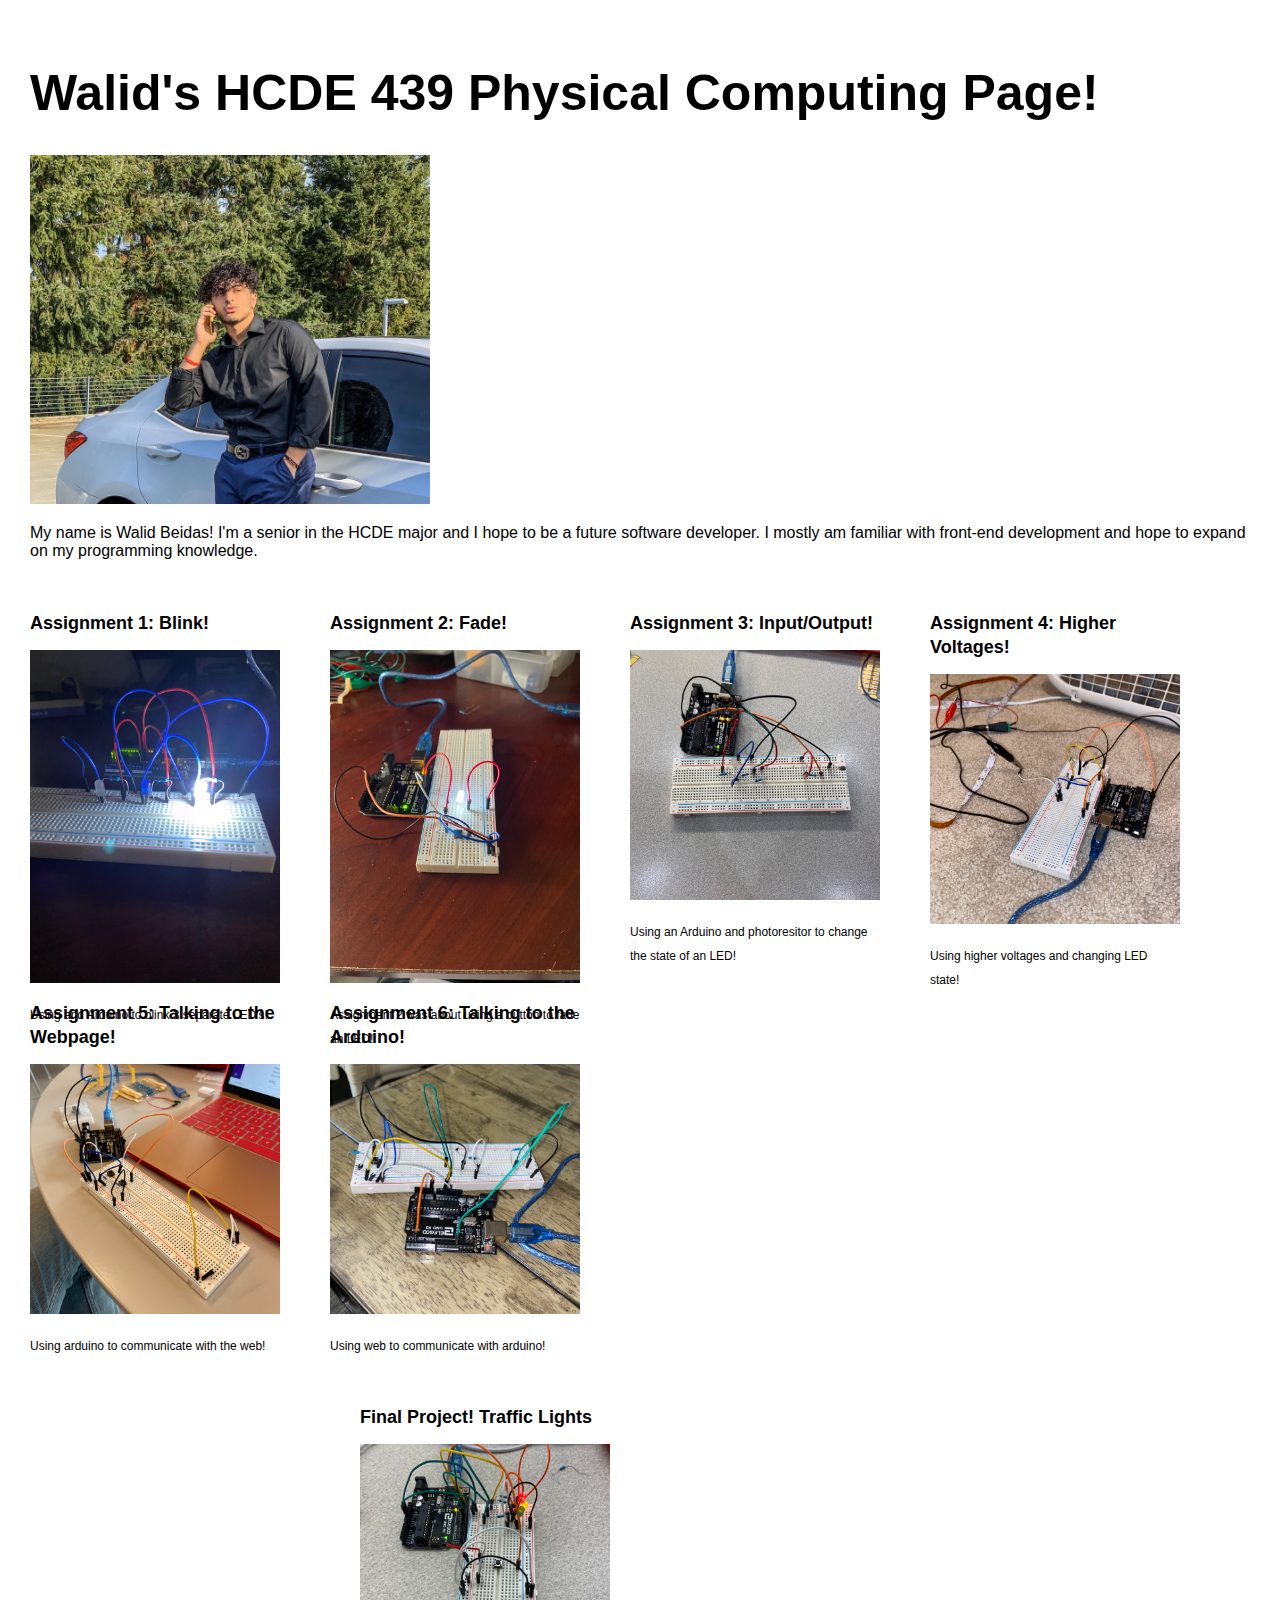
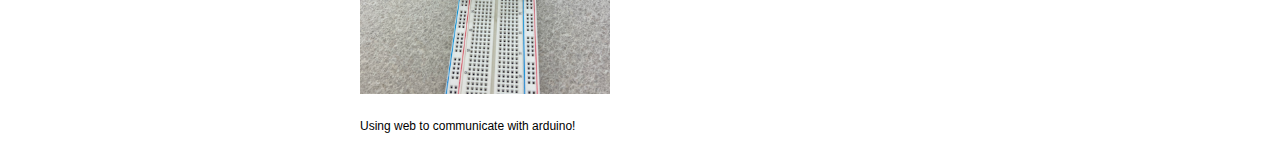
<file: index.html>
<!DOCTYPE html> 
<html> 
    <head> 
        <meta charset="utf-8"> 
        <meta name="viewport" content="width=device-width, maximum-scale=1.0" />

        <title> Walid's HCDE 439 Physical Computing Page!</title> 

        <link href="style.css" media="screen" rel="stylesheet" type="text/css" />

    </head> 
    <body> 

        <div class="header">
            <h1>Walid's HCDE 439 Physical Computing Page!</h1>
            <p>
            <img src="beidas.JPG" width=400></a>
            </p>
            <p>
            My name is Walid Beidas! I'm a senior in the HCDE major and I hope to be a future software developer. I mostly am familiar with front-end development and hope to expand on my programming knowledge.
            </p>
        </div>
        <div class="assignments">

            <div class="assignment">
              <a href="assignment1.html"><h2>Assignment 1: Blink!</h2>
                  <img src="a1cover.jpg" width=250 ></a>
                <p>
		Using and Arduino to blink 3 separate LED's!
                </p>
            </div>

            <div class="assignment">
              <a href="assignment2.html"><h2>Assignment 2: Fade!</h2>
                  <img src="a2circuit.jpg" width=250></a>
                <p>
		Assignment 2 was about using a button to fade an LED!
                </p>
            </div>
		
		<div class="assignment">
              <a href="assignment3.html"><h2>Assignment 3: Input/Output!</h2>
                  <img src="a3.jpg" width=250 ></a>
                <p>
		Using an Arduino and photoresitor to change the state of an LED!
                </p>
            </div>
		<div class="assignment">
              <a href="assignment4.html"><h2>Assignment 4: Higher Voltages!</h2>
                  <img src="a4circuit.jpg" width=250 ></a>
                <p>
		Using higher voltages and changing LED state!
                </p>
            </div>
		<div class="assignment">
              <a href="assignment5.html"><h2>Assignment 5: Talking to the Webpage!</h2>
                  <img src="a5circuit.jpg" width=250 ></a>
                <p>
		Using arduino to communicate with the web!
			</div>
		<div class="assignment">
              <a href="assignment6.html"><h2>Assignment 6: Talking to the Arduino!</h2>
                  <img src="a6circuit.jpg" width=250 ></a>
                <p>
		Using web to communicate with arduino!
			<div class="assignment">
              <a href="finalProject.html"><h2>Final Project! Traffic Lights</h2>
                  <img src="a7circuit.jpg" width=250 ></a>
                <p>
		Using web to communicate with arduino!
			</div>
	</div>
    </body>
</html>

                <p>
                <p>
</file>
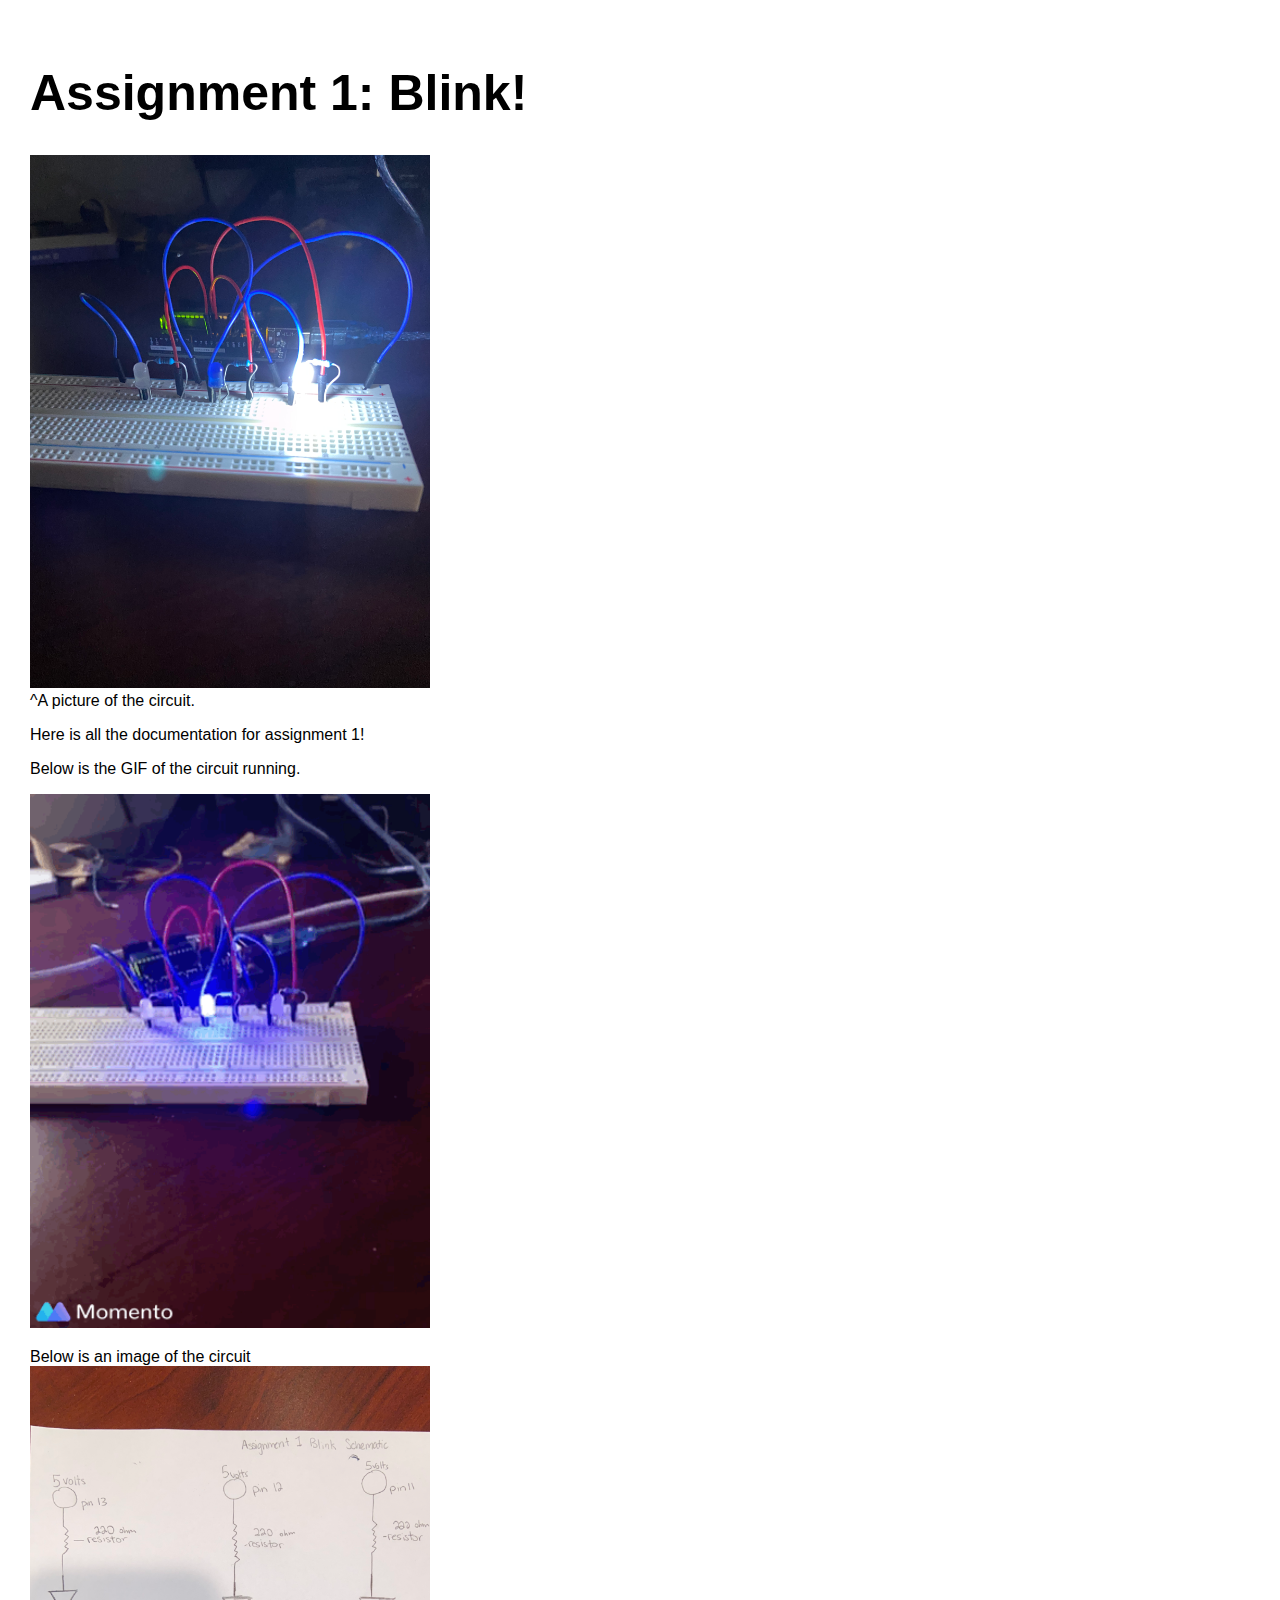
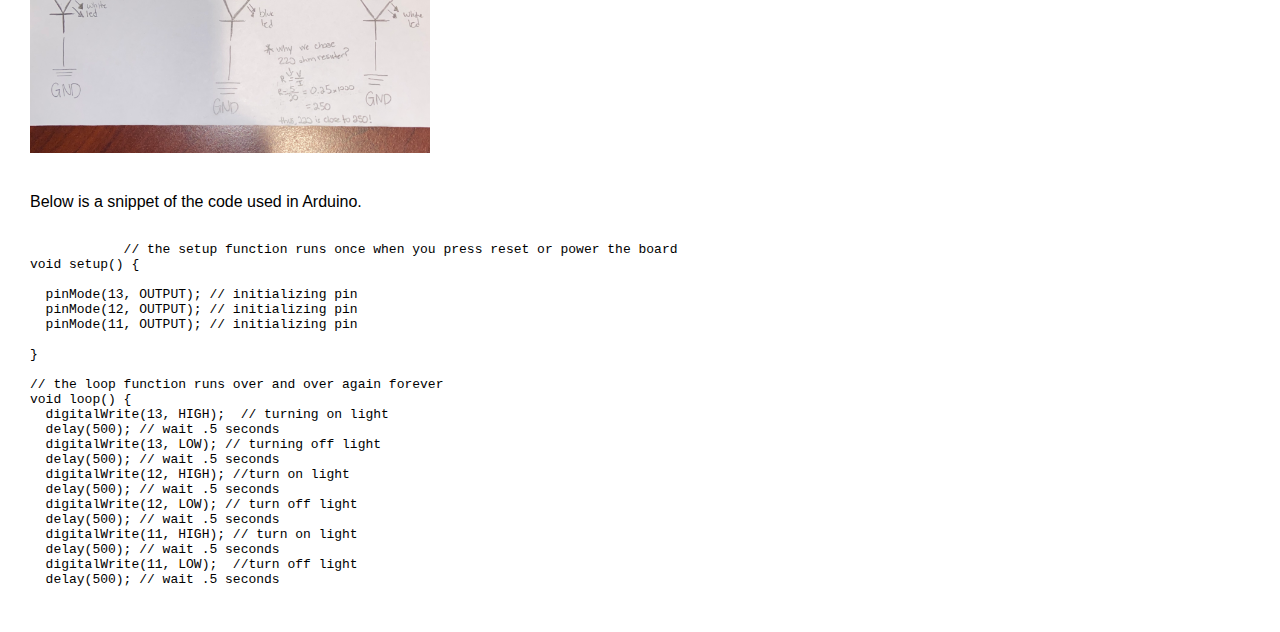
<file: assignment1.html>
<!DOCTYPE html> 
<html> 
    <head> 
        <meta charset="utf-8"> 
        <meta name="viewport" content="width=device-width, maximum-scale=1.0" />

        <title>Assignment 1!</title> 

        <link href="style.css" media="screen" rel="stylesheet" type="text/css" />

    </head> 
    <body> 

        <div class="header">
            <h1>Assignment 1: Blink!</h1>
            <p>
            <img src="a1cover.jpg" width=400></a>
            
            <br>^A picture of the circuit.
            </p>
            <p>
            Here is all the documentation for assignment 1!
            </p>
            <p>
            Below is the GIF of the circuit running.
            </p>
            <p>
            <img src="a1.GIF" width=400></a>
            </p>
            <p>
            Below is an image of the circuit
            <br>
            <img src="a1schematic.jpg" width=400></a>
            <br>
            <br>
            <br>
            Below is a snippet of the code used in Arduino.
            </p>
            <pre><code> 
            // the setup function runs once when you press reset or power the board
void setup() {
  
  pinMode(13, OUTPUT); // initializing pin
  pinMode(12, OUTPUT); // initializing pin
  pinMode(11, OUTPUT); // initializing pin
  
}

// the loop function runs over and over again forever
void loop() {
  digitalWrite(13, HIGH);  // turning on light
  delay(500); // wait .5 seconds
  digitalWrite(13, LOW); // turning off light
  delay(500); // wait .5 seconds
  digitalWrite(12, HIGH); //turn on light
  delay(500); // wait .5 seconds
  digitalWrite(12, LOW); // turn off light
  delay(500); // wait .5 seconds
  digitalWrite(11, HIGH); // turn on light
  delay(500); // wait .5 seconds
  digitalWrite(11, LOW);  //turn off light
  delay(500); // wait .5 seconds
            
            
            </code></pre>
        </div>
        
    </body>
</html>
</file>
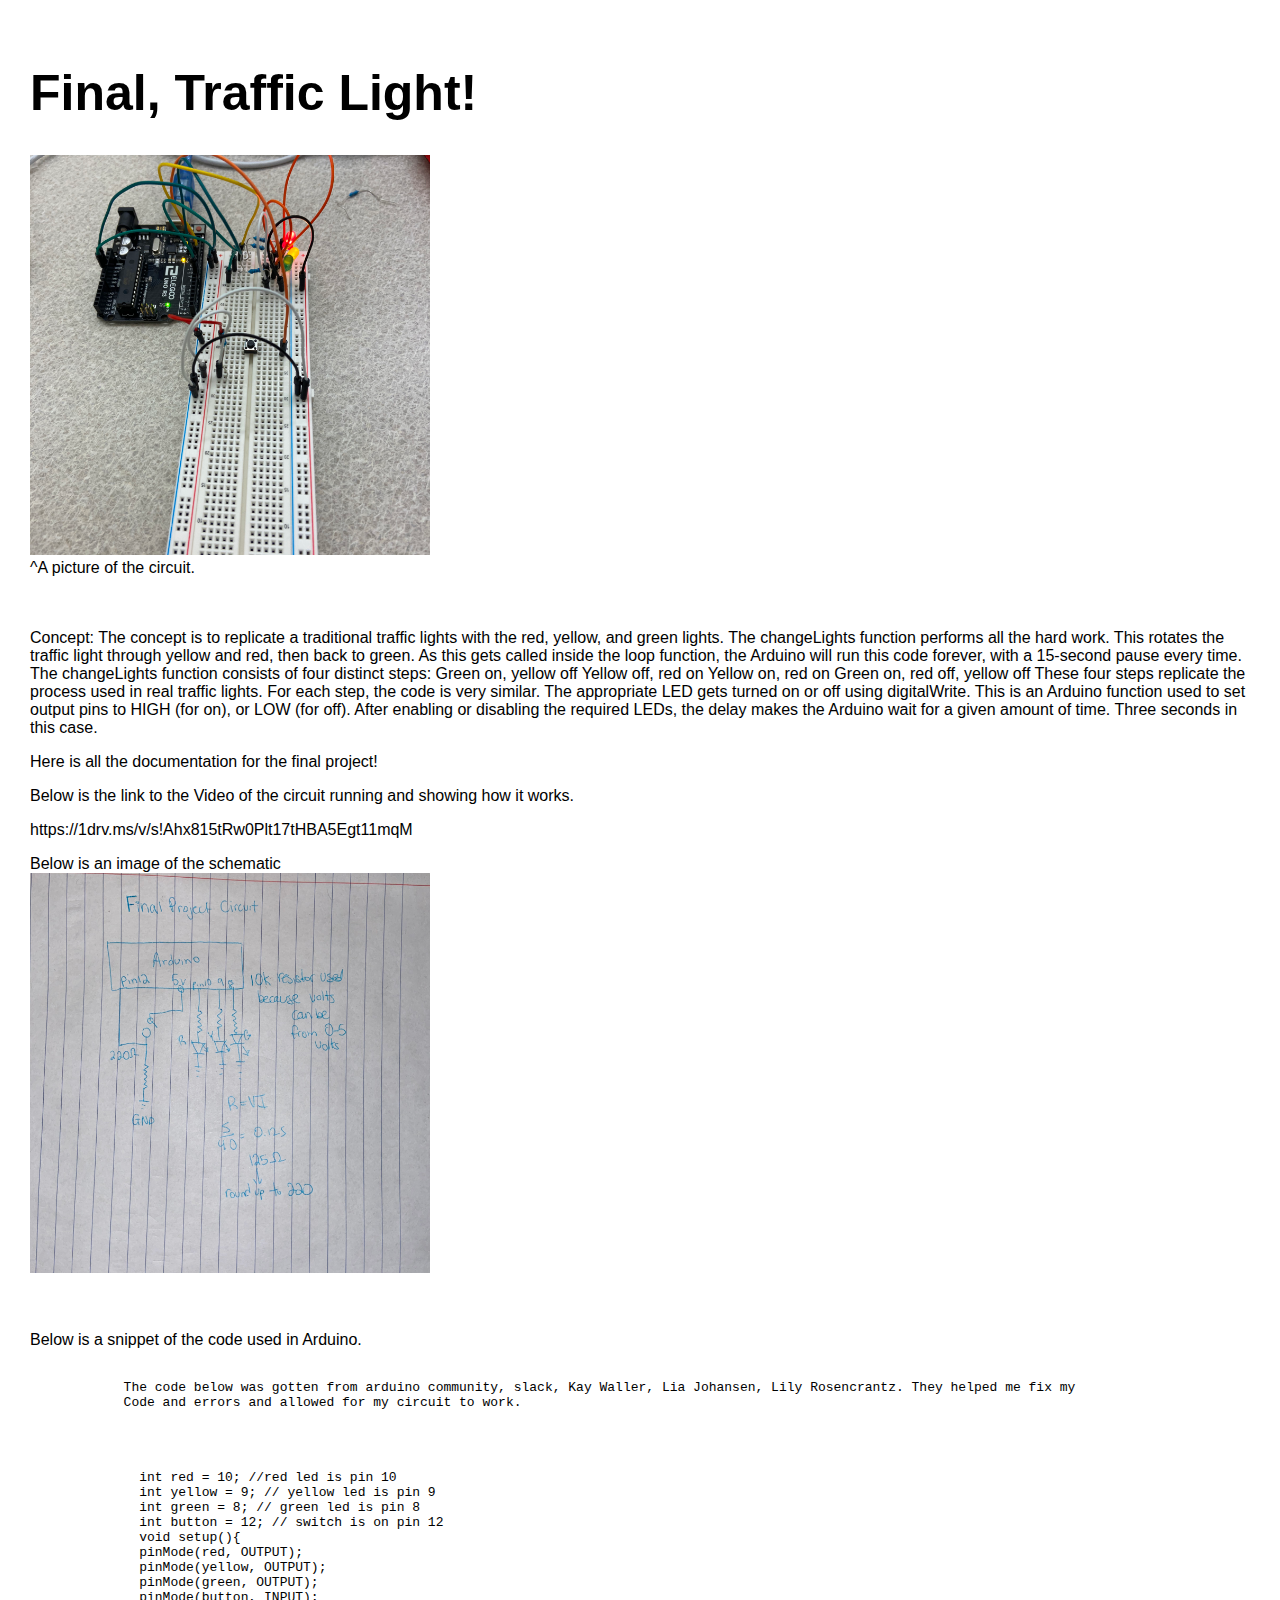
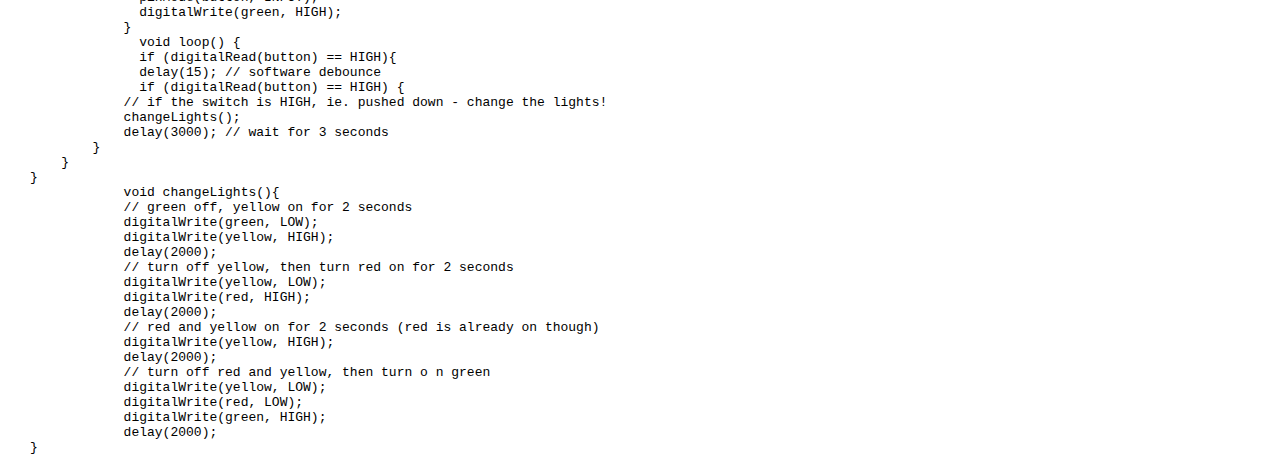
<file: finalProject.html>
<!DOCTYPE html> 
<html> 
    <head> 
        <meta charset="utf-8"> 
        <meta name="viewport" content="width=device-width, maximum-scale=1.0" />

        <title>Final Project!</title> 

        <link href="style.css" media="screen" rel="stylesheet" type="text/css" />

    </head> 
    <body> 

       <div class="header">
            <h1>Final, Traffic Light!</h1>
            <p>
            <img src="a7circuit.jpg" width=400></a>
            
            <br>^A picture of the circuit.
            <br>
            <br>
            <br>
            </p>
            Concept: The concept is to replicate a traditional traffic lights with the red, yellow, and green lights. The changeLights function performs all the hard work. This rotates the traffic light through yellow and red, then back to green. As this gets called inside the loop function, the Arduino will run this code forever, with a 15-second pause every time.
            The changeLights function consists of four distinct steps:
            Green on, yellow off
            Yellow off, red on
            Yellow on, red on
            Green on, red off, yellow off
            These four steps replicate the process used in real traffic lights. For each step, the code is very similar. The appropriate LED gets turned on or off using digitalWrite. This is an Arduino function used to set output pins to HIGH (for on), or LOW (for off).
            After enabling or disabling the required LEDs, the delay makes the Arduino wait for a given amount of time. Three seconds in this case.
            <p>
            Here is all the documentation for the final project!
            </p>
            <p>
            Below is the link to the Video of the circuit running and showing how it works.
            </p>
            <p>
            https://1drv.ms/v/s!Ahx815tRw0Plt17tHBA5Egt11mqM
            </p>
            <p>
            Below is an image of the schematic
            <br>
            <img src="a7schematic.jpg" width=400></a>
            <br>
            
            <br>
            <br>
            <br>
            Below is a snippet of the code used in Arduino.
            </p>
            <pre><code> 
            The code below was gotten from arduino community, slack, Kay Waller, Lia Johansen, Lily Rosencrantz. They helped me fix my 
            Code and errors and allowed for my circuit to work.
            <br>
            <br>
              int red = 10; //red led is pin 10
              int yellow = 9; // yellow led is pin 9
              int green = 8; // green led is pin 8
              int button = 12; // switch is on pin 12
              void setup(){
              pinMode(red, OUTPUT);
              pinMode(yellow, OUTPUT);
              pinMode(green, OUTPUT);
              pinMode(button, INPUT);
              digitalWrite(green, HIGH);
            }
              void loop() {
              if (digitalRead(button) == HIGH){
              delay(15); // software debounce
              if (digitalRead(button) == HIGH) {
            // if the switch is HIGH, ie. pushed down - change the lights!
            changeLights();
            delay(3000); // wait for 3 seconds
        }
    }
}
            void changeLights(){
            // green off, yellow on for 2 seconds
            digitalWrite(green, LOW);
            digitalWrite(yellow, HIGH);
            delay(2000);
            // turn off yellow, then turn red on for 2 seconds
            digitalWrite(yellow, LOW);
            digitalWrite(red, HIGH);
            delay(2000);
            // red and yellow on for 2 seconds (red is already on though)
            digitalWrite(yellow, HIGH);
            delay(2000);
            // turn off red and yellow, then turn o n green
            digitalWrite(yellow, LOW);
            digitalWrite(red, LOW);
            digitalWrite(green, HIGH);
            delay(2000);
}
            </code></pre>
        </div>
        
    </body>
</html>
</file>
<file: style.css>
html, body {
  padding: 0 0 0 0;
  margin: 0;
  font-family: 'helvetica', 'arial', 'sans';
}

h1,h2,h3,h4 {
  font-family: 'helvetica', 'arial', 'sans';
  }


a {
  color: #000;
}

.header {
  background: #fff;
  color: #000;
  height: 500px;
  padding: 30px 30px 30px;
}

.header h1 {
  font-size: 50px;
  }

.assignment {
  font-size: 12px;
  line-height: 24px;
  font-family: 'helvetica', 'arial', 'sans';
  padding: 20px 20px 20px 30px;
  width: 250px;
  height: 350px;
  float: left;
}

.assignment a {
    color: #000;
    text-decoration: none;
}

.assignment a:hover {
  background: #F06;
  color: #F06;
  text-decoration: none;
}


.footer {
    width: 1100px;
    float: left;
    padding: 300px 0px 30px 30px;
}

.widebody {
    width: 800px;
    padding: 0px 30px 30px 30px;
}

.widebody a {
}

.widebody a:hover {
  background: #F06;
  color: #FFF;
  text-decoration: none;
}
.rotate270 {
    -webkit-transform: rotate(270deg);
    -moz-transform: rotate(270deg);
    -o-transform: rotate(270deg);
    -ms-transform: rotate(270deg);
    transform: rotate(270deg);
}
</file>
